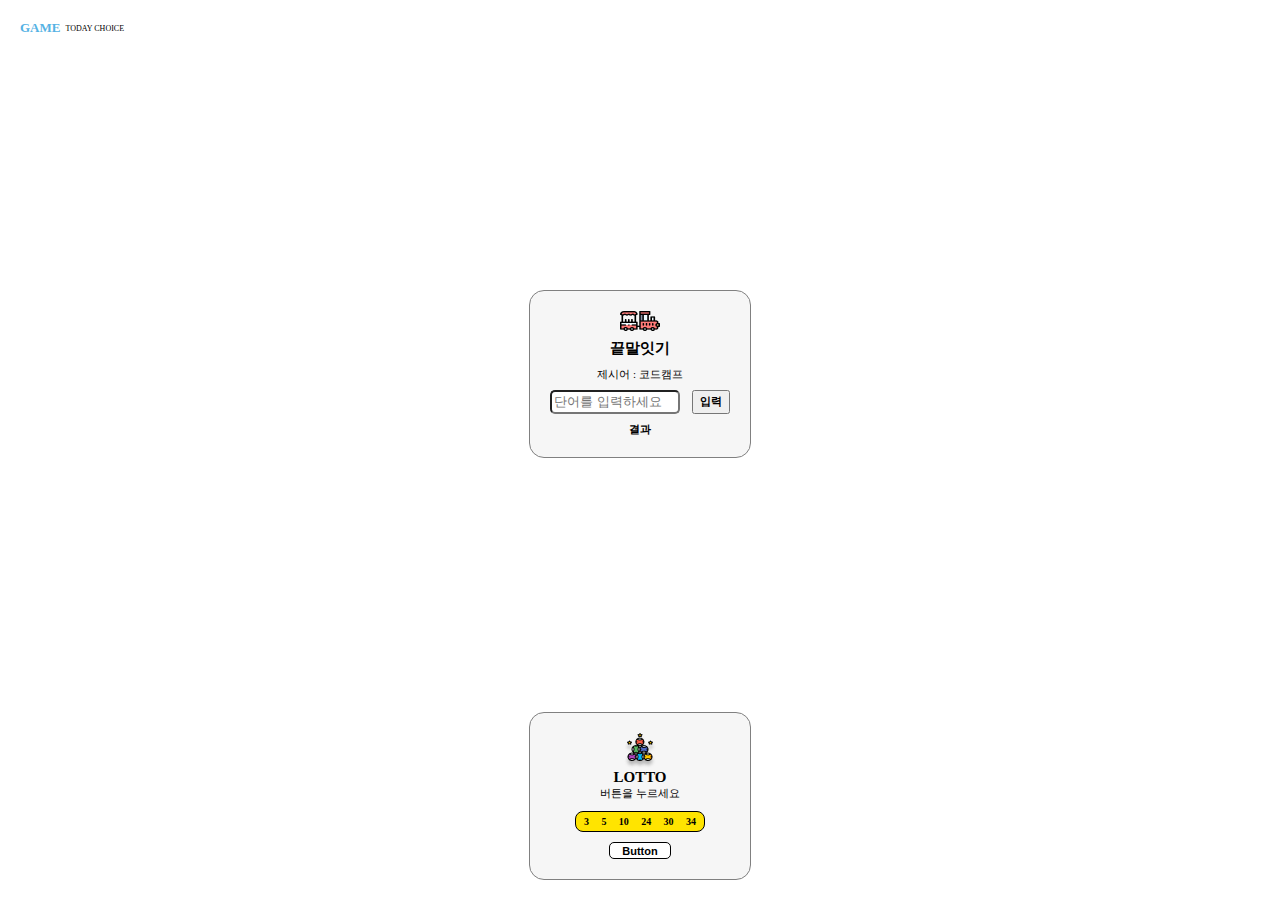
<file: cyworld/game.html>
<!DOCTYPE html>
<html lang="en">
<head>
   <title>Document</title>
   <link href="./styles/game.css" rel="stylesheet">
   <script src="./game.js"></script>
</head>
<body>
    <div class="wrapper">
        <div class="wrapper_header">
            <div class="header_title">
                <div class="title">GAME</div>
                <div class="subtitle">TODAY CHOICE</div>
            </div>
            <div class="divideLine"></div>
        </div>
        <div class="game_container">
            <img src="./images/word.png">
            <div class="game_title">끝말잇기</div>
            <div class="game_subtitle">제시어 : <span id="word">코드캠프</span></div>
            <div class="word_text">
                <input class="textbox" id="myword" placeholder="단어를 입력하세요">
                <button class="search" onclick="startWord()">입력</button>
            </div>
            <div class="word_result" id="result">결과</div>
        </div>

        <div class="game_container">
            <img src="./images/lotto.png">
            <div class="game_title">LOTTO</div>
            <div class="game_subtitle">버튼을 누르세요</span></div>
            <div class="lotto_box">
                <span>3</span>
                <span>5</span>
                <span>10</span>
                <span>24</span>
                <span>30</span>
                <span>34</span>
            </div>
            <button class="lotto_button">Button</button>
        </div>
    </div>
</body>
</html>
</file>
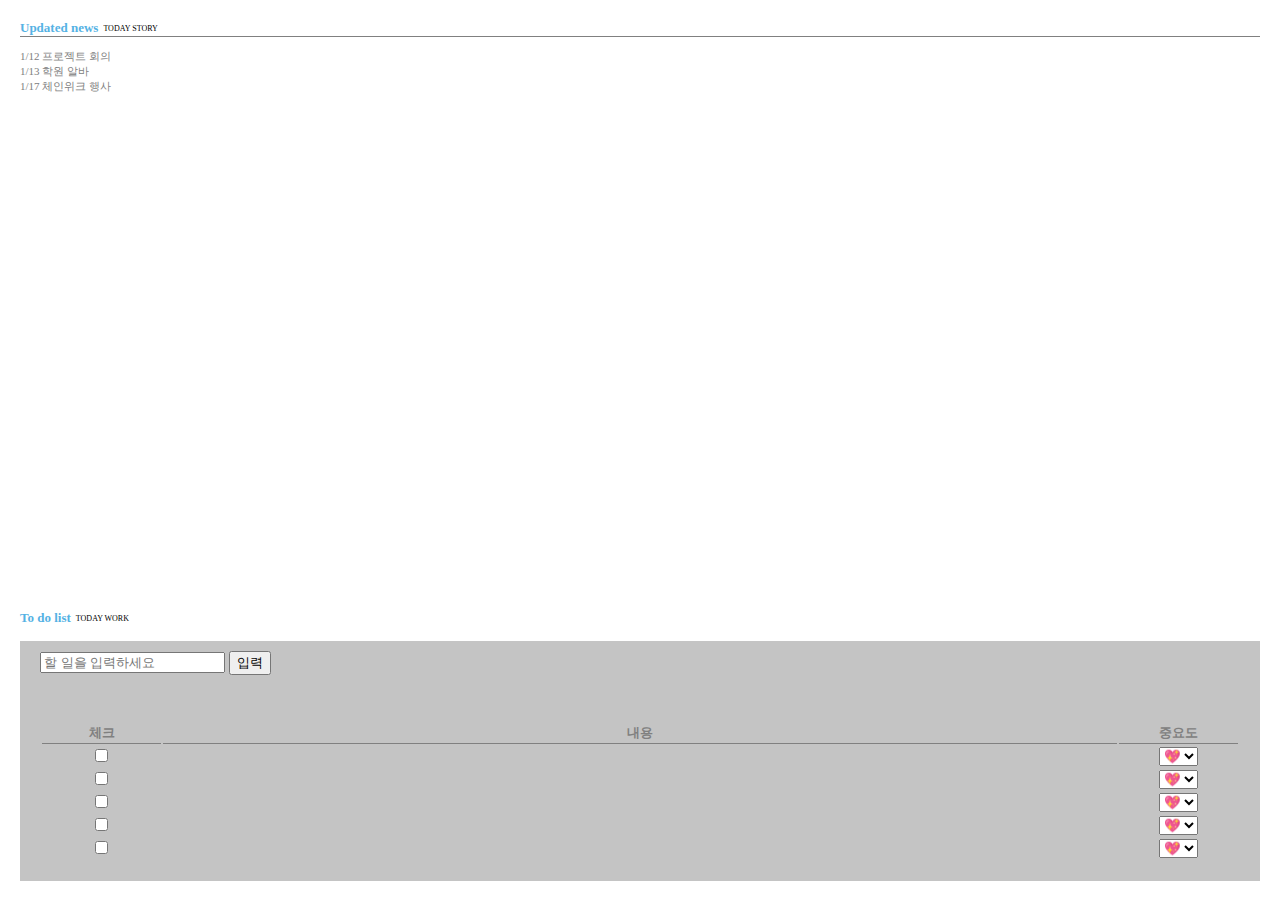
<file: cyworld/home.html>
<!DOCTYPE html>
<html lang="en">
<head>
    <title>Home</title>
    <link href="./styles/home.css" rel="stylesheet">
    <script src="./home.js"></script>
</head>
<body>
    <div class="wrapper">

        <div class="wrapper_header">
            <div class="contents_title">
                <div class="title">Updated news</div>
                <div class="subtitle">TODAY STORY</div>
            </div>
            <div class="dividedLine"></div>
            <div class="contents_body"><br>
                1/12 프로젝트 회의 <br>
                1/13 학원 알바 <br>
                1/17 체인위크 행사
            </div>
        </div>

        <div class="wrapper_body">
            <div class="contents_title">
                <div class="title">To do list</div>
                <div class="subtitle">TODAY WORK</div>
            </div>
            <div class="todo">
                <div class="todo_header">
                    <input class="text" id="todo_text" placeholder="할 일을 입력하세요">
                    <button class="submit" onclick="submit_text()">입력</button>
                </div>
                <div class="todo_body">
                    <table class="todoTable">
                        <tr>
                            <th class="todoTable_check">체크</th>
                            <th class="todoTable_title">내용</th>
                            <th class="todoTable_importance">중요도</th>
                        </tr>
                        <tr>
                            <td class="todoTable_check"><input type="checkbox" id="ck1" ></td>
                            <td class="todoTable_title"><span id="t1"></span></td>
                            <td class="todoTable_importance"><select class="importance_sel">
                                <option>💖</option>
                                <option>💛</option>
                                <option>💚</option>
                            </select></td>
                        </tr>
                        <tr>
                            <td class="todoTable_check"><input type="checkbox" id="ck2" onclick="delete2()"></td>
                            <td class="todoTable_title"><span id="t2"></span></td>
                            <td class="todoTable_importance"><select class="importance_sel">
                                <option>💖</option>
                                <option>💛</option>
                                <option>💚</option>
                            </select></td>
                        </tr>
                        <tr>
                            <td class="todoTable_check"><input type="checkbox" id="ck3"></td>
                            <td class="todoTable_title"><span id="t3"></span></td>
                            <td class="todoTable_importance"><select class="importance_sel">
                                <option>💖</option>
                                <option>💛</option>
                                <option>💚</option>
                            </select></td>
                        </tr>
                        <tr>
                            <td class="todoTable_check"><input type="checkbox" id="ck4"></td>
                            <td class="todoTable_title"><span id="t4"></span></td>
                            <td class="todoTable_importance"><select class="importance_sel">
                                <option>💖</option>
                                <option>💛</option>
                                <option>💚</option>
                            </select></td>
                        </tr>
                        <tr>
                            <td class="todoTable_check"><input type="checkbox" id="ck5"></td>
                            <td class="todoTable_title"><span id="t5"></span></td>
                            <td class="todoTable_importance"><select class="importance_sel">
                                <option>💖</option>
                                <option>💛</option>
                                <option>💚</option>
                            </select></td>
                        </tr>
                    </table>
                </div>
            </div>
        </div>

    </div>
    
</body>
</html>
</file>
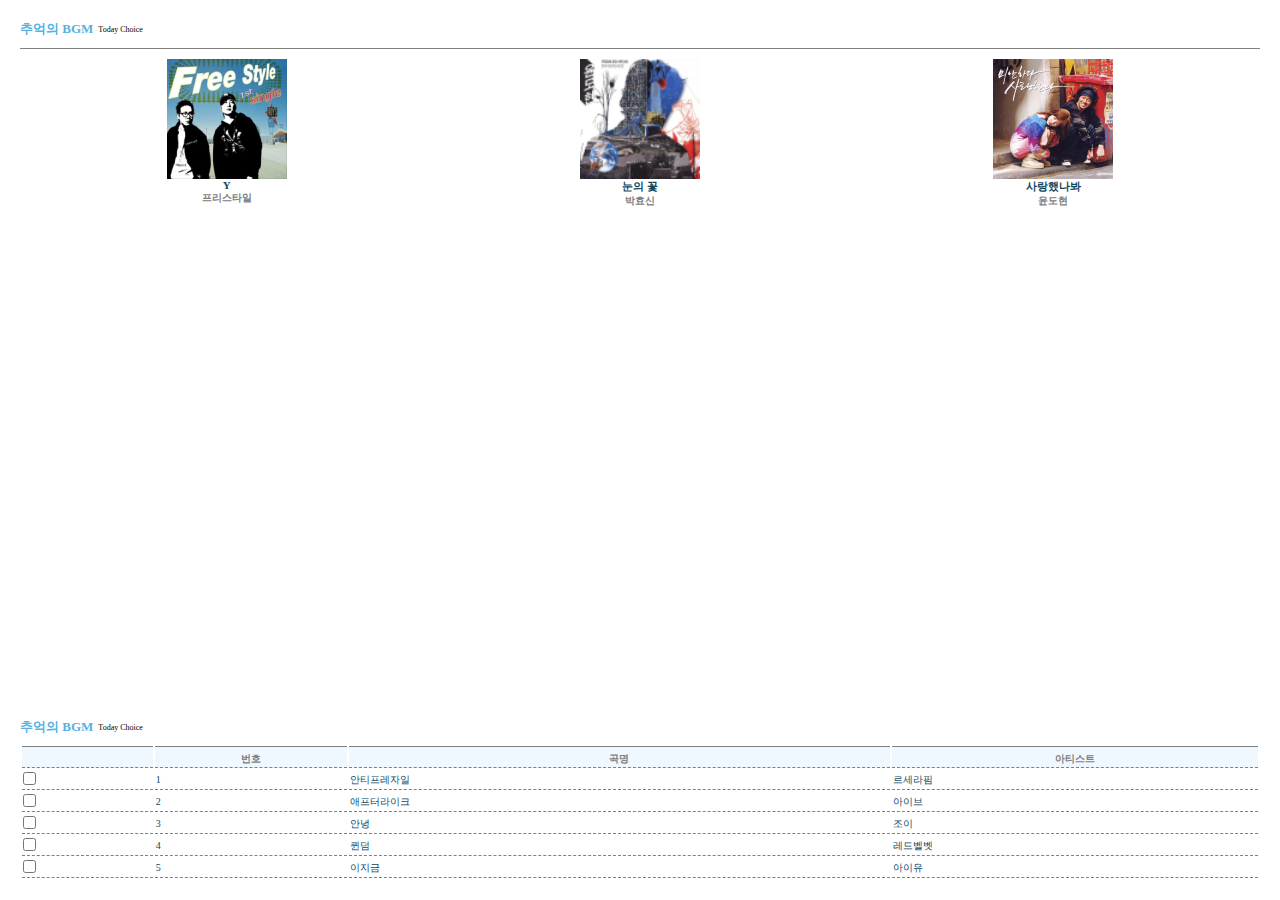
<file: cyworld/jukebox.html>
<!DOCTYPE html>
<html lang="ko">
<head>
    <title>Document</title>
    <link href="./styles/jukebox.css" rel="stylesheet">
</head>
<body>
    <div class="wrapper">
        <div class="wrapper_header">
            <div class="wrapper_title">
                <div class="title">추억의 BGM</div>
                <div class="subtitle">Today Choice</div>
            </div>
            <div class="dividedLine"></div>
            <div class="albumWrapper">
                <div class="albumWrapper_item">
                    <img class="album-thumbnail" src="./images/jukebox-01.png">
                    <div class="album-songtitle">Y</div>
                    <div class="album-artist">프리스타일</div>
                </div>
                <div class="albumWrapper_item">
                    <img class="album-thumbnail" src="./images/jukebox-02.png">
                    <div class="album-songtitle">눈의 꽃</div>
                    <div class="album-artist">박효신</div>
                </div>
                <div class="albumWrapper_item">
                    <img class="album-thumbnail" src="./images/jukebox-03.png">
                    <div class="album-songtitle">사랑했나봐</div>
                    <div class="album-artist">윤도현</div>
                </div>
            </div>
        </div>
        <div class="wrapper_body">
            <div class="wrapper_title">
                <div class="title">추억의 BGM</div>
                <div class="subtitle">Today Choice</div>
            </div>
            <table class="albumTable">
                <tr>
                    <th class="albumTable_checkbox"></th>
                    <th class="albumTable_number">번호</th>
                    <th class="albumTable_song">곡명</th>
                    <th class="albumTable_artist">아티스트</th>
                </tr>
                <tr>
                    <td class="album-table_checkbox"><input type="checkbox"></td>
                    <td class="album-table_number">1</td>
                    <td class="album-table_song">안티프레자일</td>
                    <td class="album-table_artist">르세라핌</td>
                </tr>
                <tr>
                    <td class="album-table_checkbox"><input type="checkbox"></td>
                    <td class="album-table_number">2</td>
                    <td class="album-table_song">애프터라이크</td>
                    <td class="album-table_artist">아이브</td>
                </tr>
                <tr>
                    <td class="album-table_checkbox"><input type="checkbox"></td>
                    <td class="album-table_number">3</td>
                    <td class="album-table_song">안녕</td>
                    <td class="album-table_artist">조이</td>
                </tr>
                <tr>
                    <td class="album-table_checkbox"><input type="checkbox"></td>
                    <td class="album-table_number">4</td>
                    <td class="album-table_song">퀸덤</td>
                    <td class="album-table_artist">레드벨벳</td>
                </tr>
                <tr>
                    <td class="album-table_checkbox"><input type="checkbox"></td>
                    <td class="album-table_number">5</td>
                    <td class="album-table_song">이지금</td>
                    <td class="album-table_artist">아이유</td>
                </tr>
            </table>
        </div>
    </div>
</body>
</html>
</file>
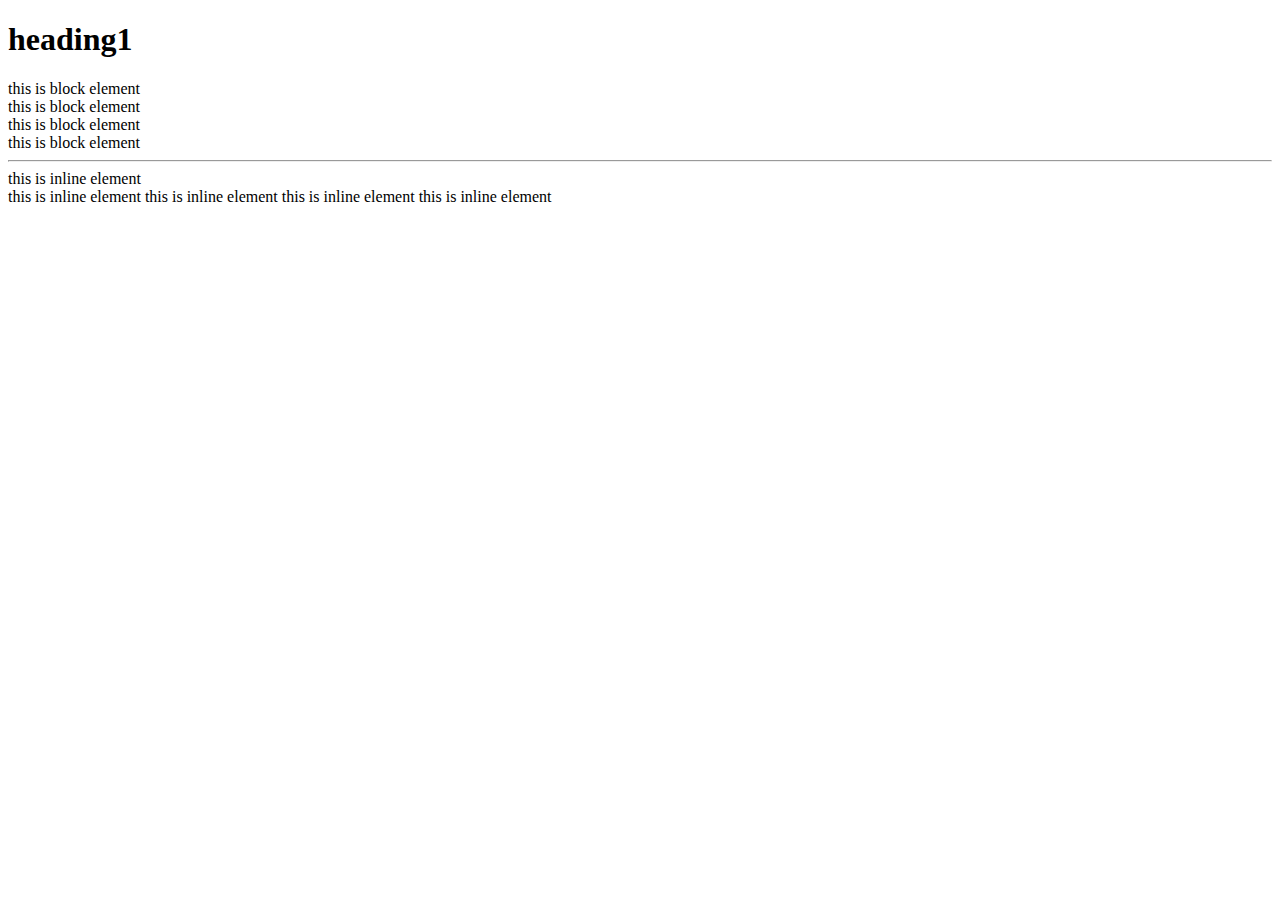
<file: class/01-html/01-tag.html>
<!DOCTYPE html>
<html lang="ko">
<head>

    <title>Hello World</title>
</head>
<body>
    <h1>heading1</h1>
    <!-- ���� ��� -->
    <div> this is block element</div>
    <div> this is block element</div>
    <div> this is block element</div>
    <div> this is block element</div>
    <hr>    <!-- ���±� -->
    <!-- �ζ��� ��� -->
    <span>this is inline element</span><br> <!-- �ٹٲ� -->
    <span>this is inline element</span>
    <span>this is inline element</span>
    <span>this is inline element</span>
    <span>this is inline element</span>

</body>
</html>
</file>
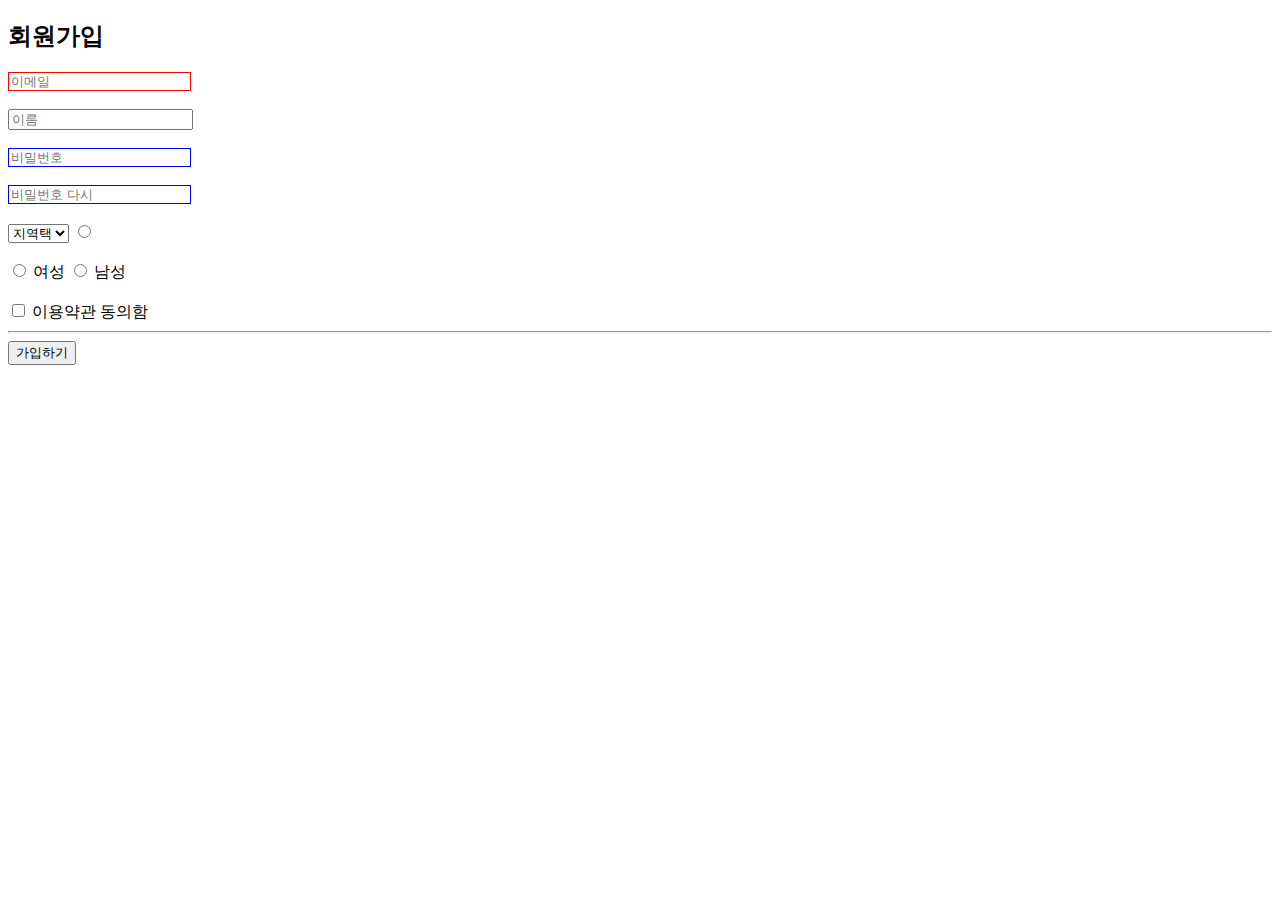
<file: class/01-html/02-signup.html>
<!DOCTYPE html>
<html lang="ko">
<head>
    <title>회원가입</title>
    <link href="./02-signup.css" rel="stylesheet">
</head>
<body>
    <h2>회원가입</h2>
    <!--inline태그 br줄바꿈-->
    <input type="text" placeholder="이메일" style="border: 1px solid red;"><br><br>
    <input type="text"placeholder="이름"><br><br>
    <input class="pw" type="password"placeholder="비밀번호"><br><br>
    <input class="pw" type="password"placeholder="비밀번호 다시"><br><br>
    <select> 
        <option disabled="true" selected="true"> 지역택</option>
        <option> 서울</option>
        <option> 경기</option>
        <option> 인천</option>
    </select>
    <input type="radio">
    <br><br>
    <input type="radio" name="gender"> 여성
    <input type="radio" name="gender"> 남성
    <br><br>
    <input type="checkbox"> 이용약관 동의함
    <hr>
    <button>가입하기</button>
    <!-- 주석 -->
</body>
</html>
</file>
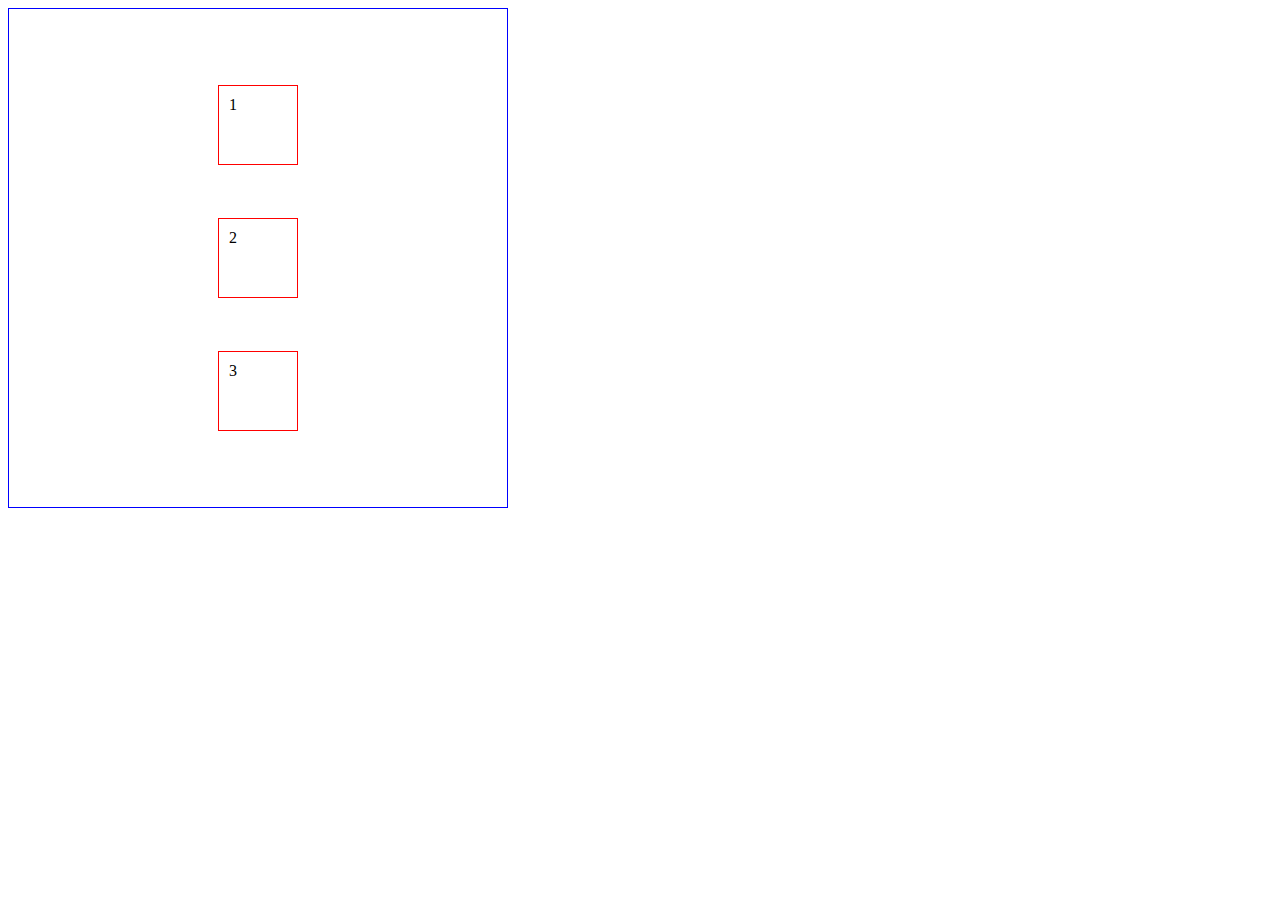
<file: class/02-css/02-boxmodel.html>
<!DOCTYPE html>
<html lang="ko">
<head>
    <title>Document</title>
    <style>

        * {
            box-sizing: border-box;
        }

        div {
            width : 80px;
            height: 80px;
            border: 1px solid red;
            padding: 10px;
        }

        .pb {
            width: 500px;
            height: 500px;
            border: 1px solid blue;
            display: flex;
            flex-direction: column;
            justify-content: space-around;
            align-items: center;
            padding: 50px;
        }

        /*#contentBox {
            box-sizing: content-box;
        }
        #borderBox {
            box-sizing: border-box;
        } */
    </style>
</head>
<body>
    <!-- <div id="contentBox">박스1</div>
    <div>박스2</div>
    <div id="borderBox">박스3</div> -->
    <div class="pb">
        <div>1</div>
        <div>2</div>
        <div>3</div>
    </div>
</body>
</html>
</file>
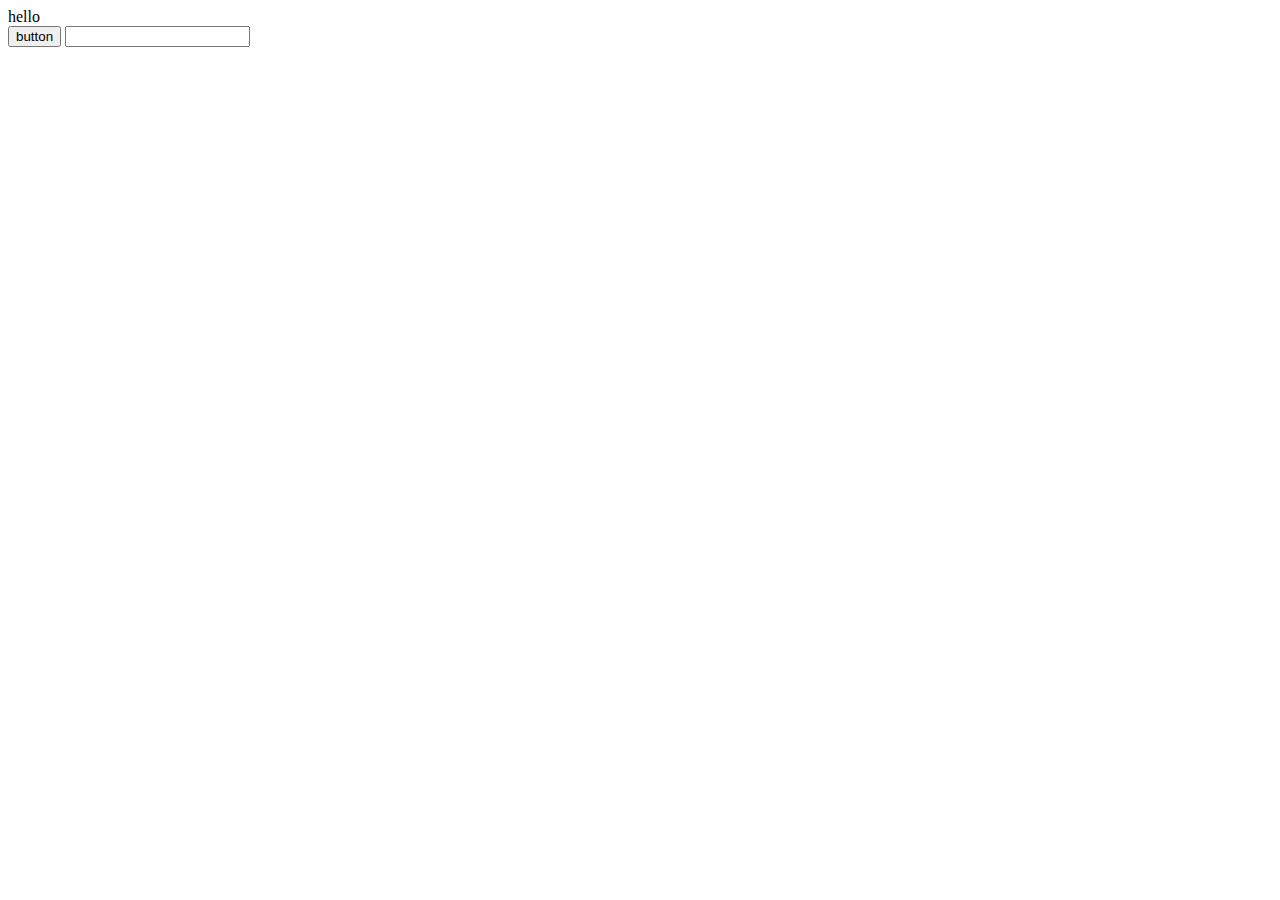
<file: class/03-javascript/04-document.html>
<!DOCTYPE html>
<html lang="ko">
    <head>
        <title>Document</title>
        <script src="./04-document.js"></script>
    </head>
    <body>
        <div id="target">hello</div>
        <button onclick="greeting()">button</button>
        <input id="input">
    </body>
</html>
</file>
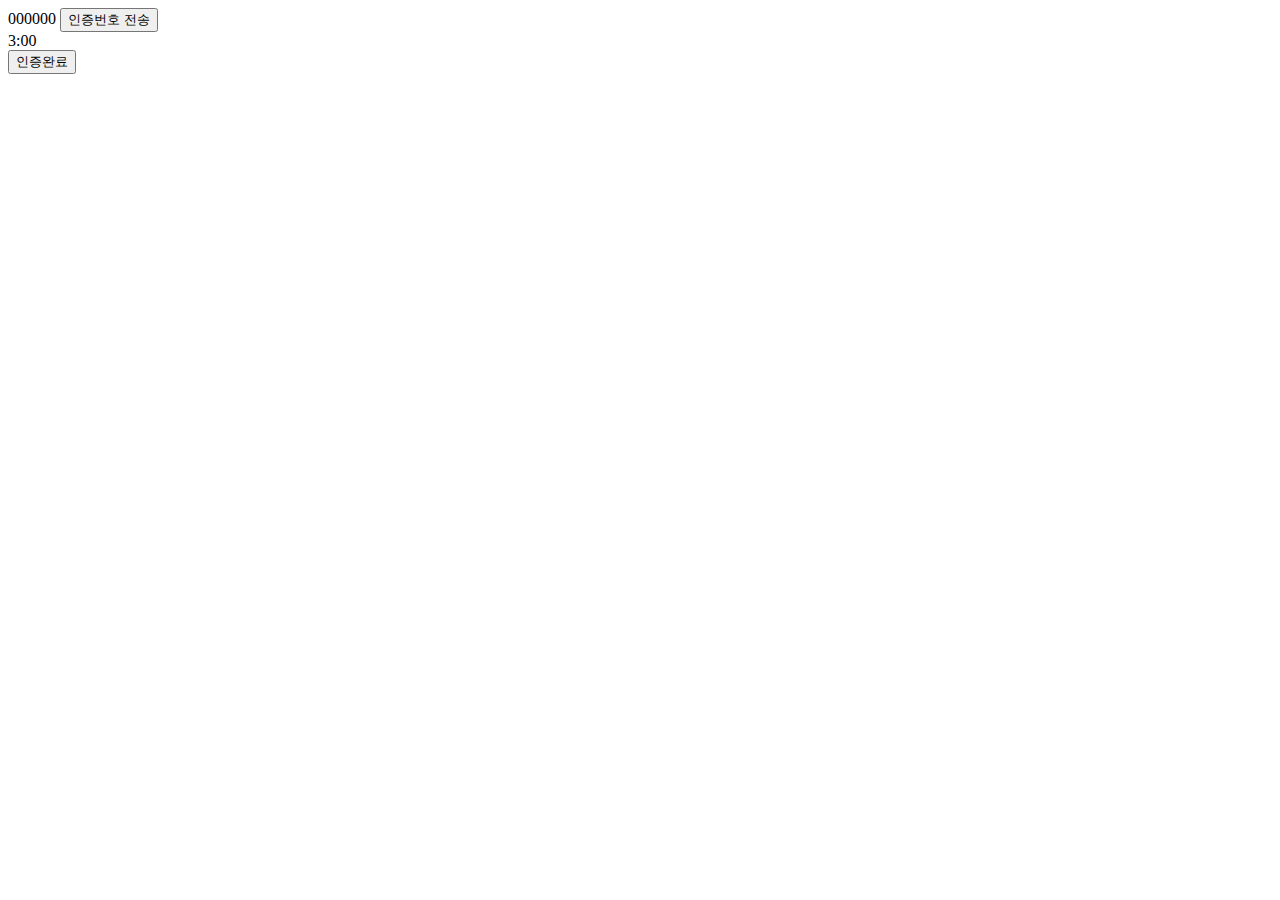
<file: class/03-javascript/05-function.html>
<!DOCTYPE html>
<html lang="ko">
<head>
    <title>Document</title>
    <script src="./05-function.js"></script>
</head>
<body>
    <span id="num">000000</span>
    <button onclick="transfer()">인증번호 전송</button>
    <div id="timer">3:00</div>
    <button id="complite">인증완료</button>
</body>
</html>
</file>
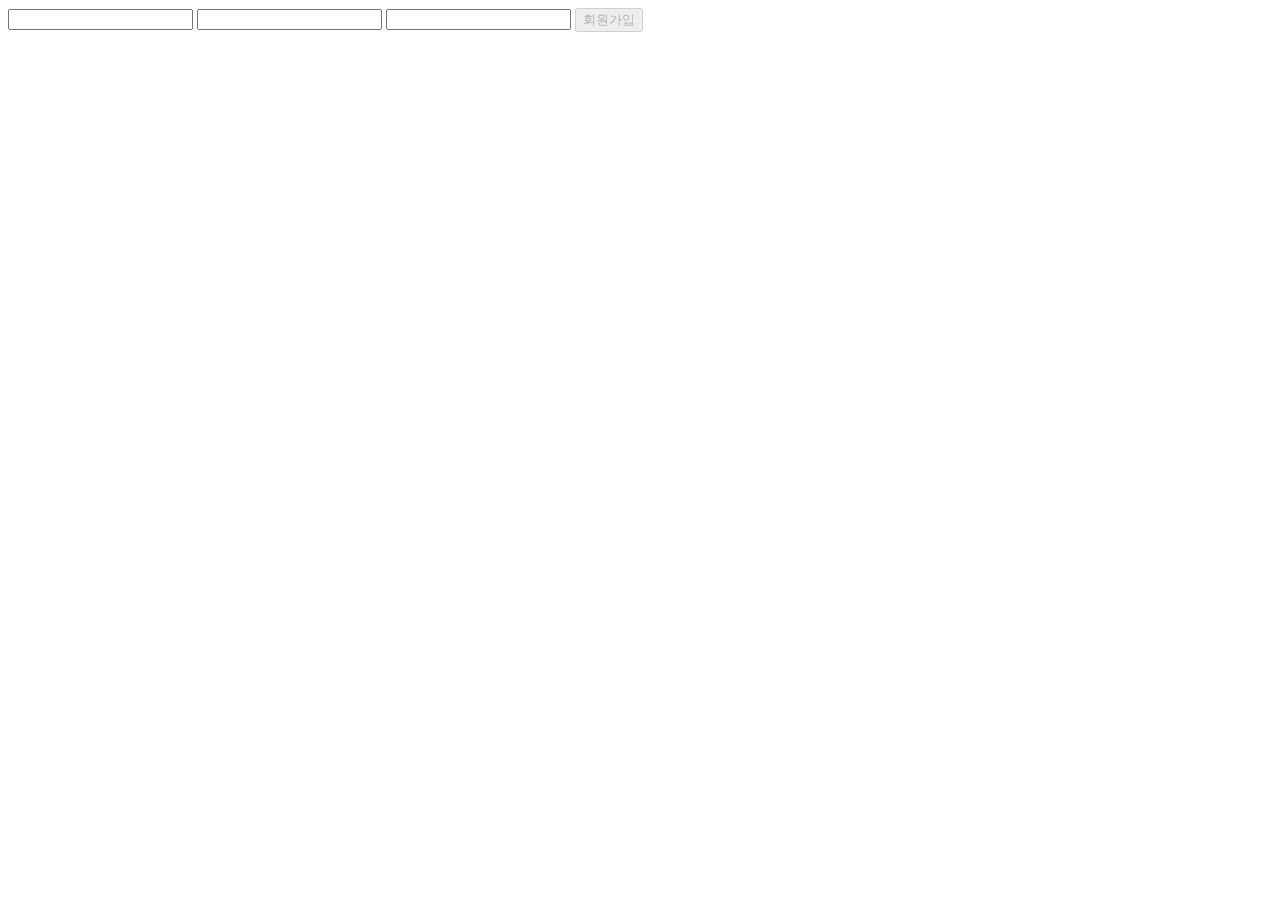
<file: class/03-javascript/07-signup.html>
<!DOCTYPE html>
<html lang="ko">
<head>
    <title>Document</title>
    <script src="./07-signup.js"></script>
</head>
<body>
    <input type="text" id="email" oninput="checkValidation()">
    <input type="text" id="pw1" oninput="checkValidation()">
    <input type="text" id="pw2" oninput="checkValidation()">
    <button id ="submit" disabled="true">회원가입</button>
</body>
</html>
</file>
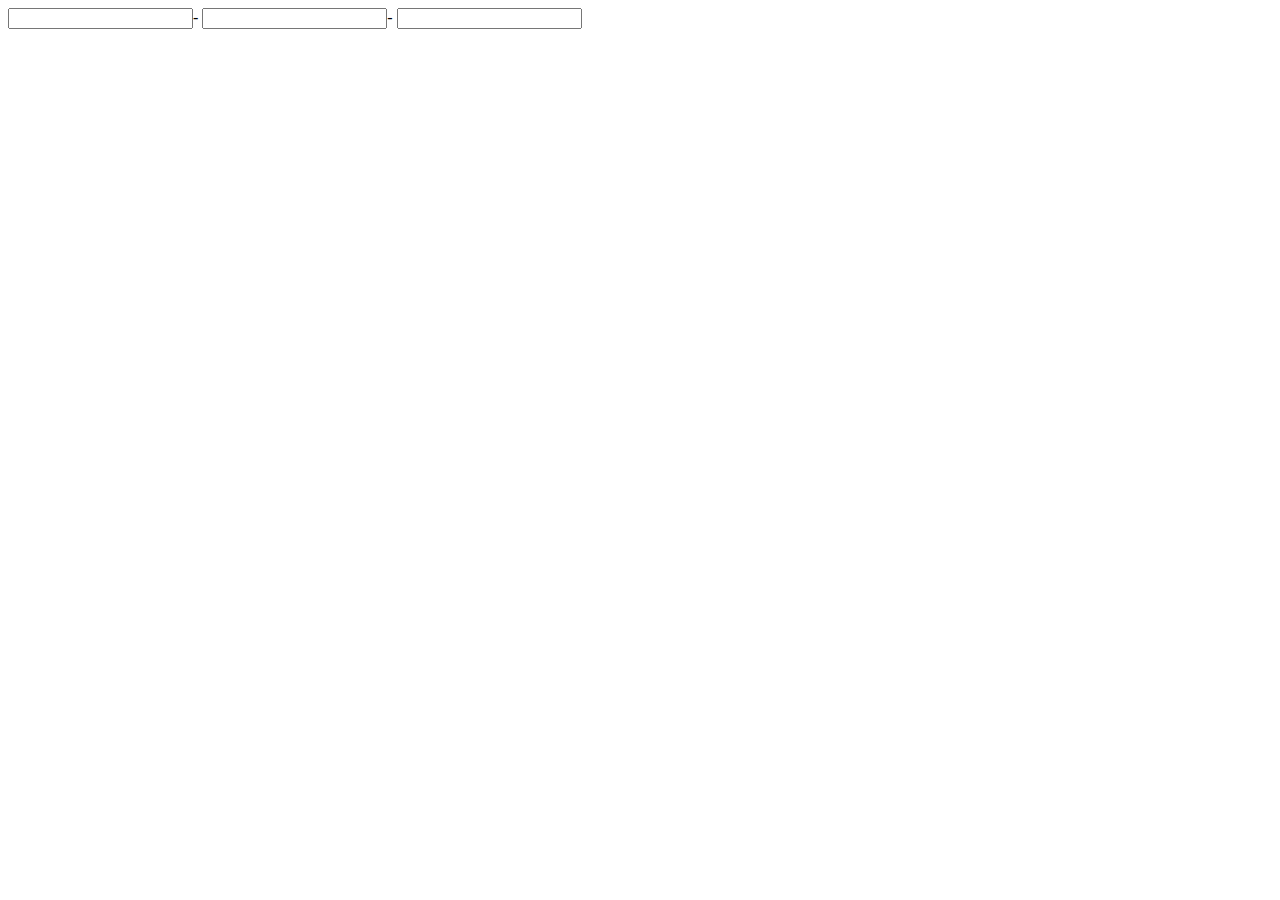
<file: class/03-javascript/08-phone.html>
<!DOCTYPE html>
<html lang="en">
<head>
    <title>Document</title>
    <script src="./08-phone.js"></script>
</head>
<body>
    <input type="text" id="p1" oninput="changeFocus1()" maxlength="3">-
    <input type="text" id="p2" oninput="changeFocus2()" maxlength="4">-
    <input type="text" id="p3">
</body>
</html>
</file>
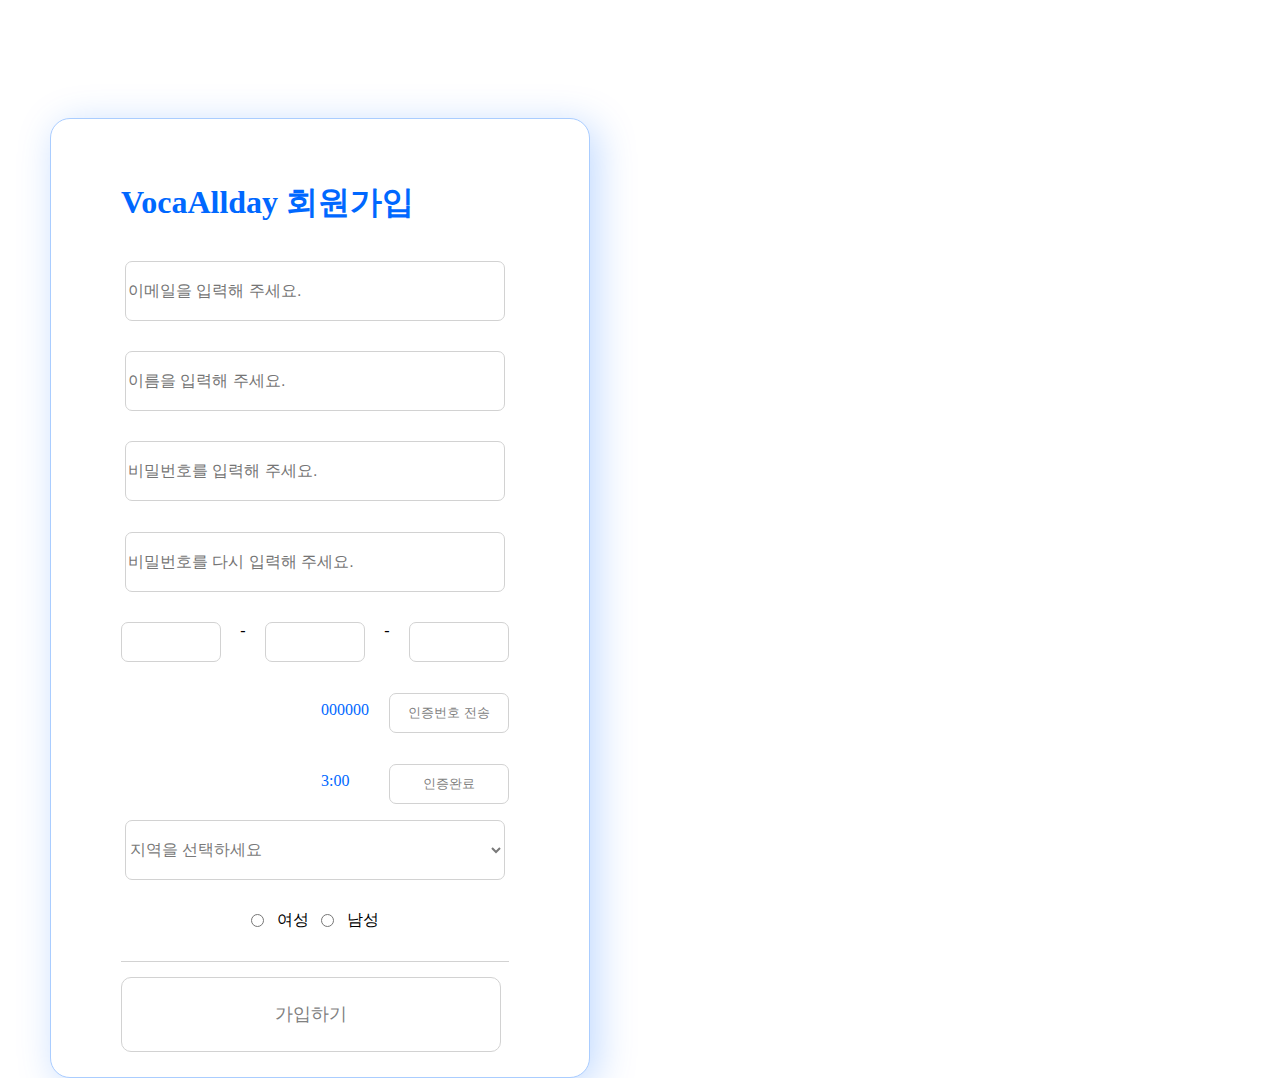
<file: class/final/final.html>
<!DOCTYPE html>
<html lang="en">
<head>
    <meta charset="UTF-8">
    <title>회원가입</title>
    <link href="./final.css" rel="stylesheet">
    <script src="./final.js"></script>
</head>
<body>
    <div class="wrapper">
        
        <div class="wrapper_header">VocaAllday 회원가입</div>
        
        <div class="wrapper_body">
            <input class="text_box" id="email" placeholder="이메일을 입력해 주세요.">
            <div class="error"id="email_error"></div>
            <input class="text_box" id="name" placeholder="이름을 입력해 주세요.">
            <div class="error"id="name_error"></div>
            <input class="text_box" id="pw1" placeholder="비밀번호를 입력해 주세요.">
            <div class="error"id="pw1_error"></div>
            <input class="text_box" id="pw2" placeholder="비밀번호를 다시 입력해 주세요.">
            <div class="error"id="pw2_error"></div>
            <div class="phone">
                <div class="phone_num">
                    <input type="text" class=num_box id="p1" oninput="changeFocus1()" maxlength="3">-
                    <input type="text" class=num_box id="p2" oninput="changeFocus2()" maxlength="4">-
                    <input type="text" class=num_box id="p3" maxlength="4" oninput="activate_trans_button()">
                </div>
                <div class="phone_trans">
                    <div class="trans_num_text" id="trans_num">000000</div>
                    <button class="trans_num_box" id="trans_button"onclick="transfer()" disabled="true">인증번호 전송</button>
                </div>
                <div class="phone_trans">
                    <div class="trans_num_text" id="timer">3:00</div>
                    <button class="trans_num_box" id="complite" disabled="true" onclick="submit()">인증완료</button>
                </div>
            </div>
            <select class="text_box" id="location" name="location">
                <option disabled selected hidden >지역을 선택하세요</option>
                <option>서울</option>
                <option>경기</option>
                <option>인천</option>
            </select>
            <div class="error" id="location_error"></div>
            <div class="gender" id="gender">
                <input type="radio" id="female" name="gender">여성
                <input type="radio" id="male" name="gender">남성
            </div>
            <div class="error" id="gender_error"></div>
            <div class="dividedLine"></div>
        </div>

        <div class="wrapper_footer">
            <button class="join" id="join_button" disabled="true" onclick="join()">가입하기</button>
        </div>

    </div>
</body>
</html>
</file>
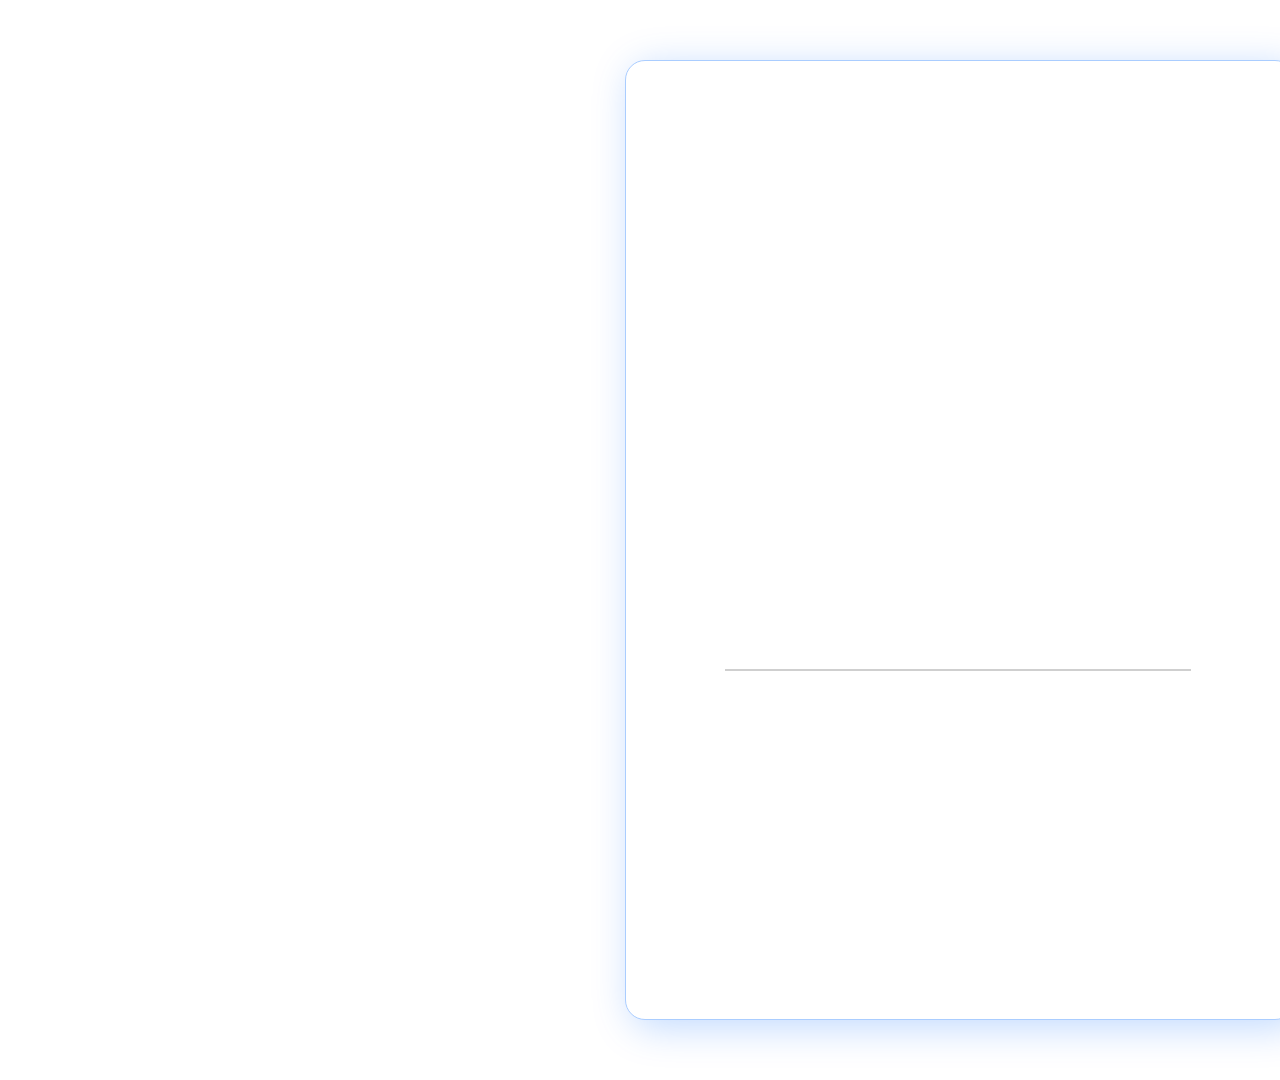
<file: class/hw_signup/02-signup.html>
<!DOCTYPE html>
<html lang="ko">
<head>
    <title>회원가입</title>
    <link href="./02-signup.css" rel="stylesheet">
</head>

<body>
    <div class="back1"></div>
    <div class="back2"></div>
    <div class="group5"></div>
    <div id="vector1"></div>
    <div class="group3"></div>
    <div class="group2"></div>
    <div class="group1"></div>
</body>

</html>
</file>
<file: cyworld/styles/game.css>
*{
    box-sizing: border-box;
    margin: 0px;
}

html,body{
    width: 100%;
    height: 100%;
}

.wrapper{
    width: 100%;
    height: 100%;
    padding: 20px;
    display: flex;
    flex-direction: column;
    align-items: center;
    justify-content: space-between;
}

.wrapper_header{
    width:100%;
    display: flex;
    flex-direction: column;
}

.header_title{
    display: flex;
    flex-direction: row;
    align-items: center;
}

.title{
    color : #55B2E4;
    font-size: 13px;
    font-weight: 700;
}
.subtitle{
    padding-left: 5px;
    font-size: 8px;
}
.dividedLine{
    width: 100%;
    border-top: 1px solid gray;
}

.game_container{
    width: 222px;
    height: 168px;
    border: 1px solid gray;
    border-radius: 15px;
    display: flex;
    flex-direction: column;
    align-items: center;
    justify-content: space-between;
    padding: 20px;
    background-color: #f6f6f6;
}
.game_title{
    font-size: 15px;
    font-weight: 900;
}
.game_subtitle{
    font-size: 11px;
}
.word_result{
    font-size: 11px;
    font-weight: 700;
}
.word_text{
    width: 100%;
    display: flex;
    flex-direction: row;
    justify-content: space-between;
}
.textbox{
    width: 130px;
    height: 24px;
    border-radius: 5px;
}
.search{
    font-size: 11px;
    font-weight: 700;
    width: 38px;
    height: 24px;
}

.lotto_box{
    width: 130px;
    height: 21px;
    background: #FFE400;
    border: 1px solid #000000;
    border-radius: 8px;

    font-weight: 700;
    font-size: 10px;

    display: flex;
    flex-direction: row;
    align-items: center;
    justify-content: space-between;
    padding: 5px 8px;
    margin-top: 10px;
}
.lotto_button{
    width: 62px;
    height: 24px;
    background: #FFFFFF;
    border: 1px solid black;

    font-weight: 700;
    font-size: 11px;
    margin-top: 10px;
    border-radius: 5px;
}
</file>
<file: cyworld/styles/home.css>
*{
    box-sizing:  border-box;
    margin: 0px;
}

html, body{
    width: 100%;
    height: 100%;
}

.wrapper{
    width: 100%;
    height: 100%;
    padding: 20px;
    display: flex;
    flex-direction: column;
    justify-content: space-between;
}
.wrapper_header{
    width: 100%;
    height: 48px;
    display: flex;
    flex-direction: column;
    justify-content: space-between;
}
.contents_title{
    display: flex;
    flex-direction: row;
    align-items: center;
}
.title{
    color : #55B2E4;
    font-size: 13px;
    font-weight: 700;
}
.subtitle{
    padding-left: 5px;
    font-size: 8px;
}
.dividedLine{
    width: 100%;
    border-top: 1px solid gray;
}
.contents_body{
    font-size: 11px;
    color: gray;
}
.wrapper_body{
    width: 100%;
    height: 270px;
}

/*todoList*/

.todo{
    background: #C4C4C4;
    width: 100%;
    height: 240px;
    margin-top: 15px;
    display: flex;
    flex-direction: column;
    justify-content: space-between;
    padding: 10px 20px 20px 20px;
}

.todo_header{
    width:100%;
    height: 100%;
}
.todo_body{
    display: flex;
    flex-direction: column;
    justify-content: space-between;
}
 
.todoTable th{
    font-size: small;
    font-weight: bold;
    color: gray;
    border-bottom: solid 1px gray;
}
.todoTable td{
    height: 20px;
}
.todoTable_check{
    text-align: center;
    width: 10%;
}
.todoTable_title{
    text-align: center;
    width: 80%;
}
.todoTable_importance{
    text-align: center;
    width: 10%;
}
</file>
<file: cyworld/styles/jukebox.css>
*{
    box-sizing: border-box;
    margin: 0px;
}
html, body{
    width: 100%;
    height: 100%;
}

.wrapper{
    width: 100%;
    height: 100%;
    padding: 20px;
    display: flex;
    flex-direction: column;
    justify-content: space-between;
    align-items: center;
}

.wrapper_header{
    width: 100%;
    display: flex;
    flex-direction: column;
}

.wrapper_title{
    display: flex;
    flex-direction: row;
    align-items: center;
}

.albumWrapper{
    display: flex;
    flex-direction: row;
    justify-content: space-around;
}

.albumWrapper_item{
    display: flex;
    flex-direction: column;
}

.album-thumbnail{
    width: 120px;
    height: 120px;
}

.album-songtitle{
    color: #0f465e;
    font-size: 11px;
    font-weight: bold;
    display: flex;
    flex-direction: row;
    justify-content: center;
}

.album-artist{
    color: gray;
    font-size: 10px;
    font-weight: bold;
    display: flex;
    flex-direction: row;
    justify-content: center;
}

.wrapper_body{
    width: 100%;
}

.albumTable{
    width: 100%;
    padding-top: 8px;
}

.albumTable th{
    height: 20px;
    font-size: 10px;
    font-weight: bold;
    color: gray;
    background-color: aliceblue;
    padding-top: 5px;
    border-top: 1px solid gray;
    border-bottom: 1px dashed gray;
}

.albumTable td{
    height: 20px;
    font-size: 10px;
    color: #0f465e;
    border-bottom: 1px dashed gray;
}

.album-table-checkbox{
    width: 5px;
    text-align: center;
}

.album-table-number{
    width: 10%;
    text-align: center;
}

.album-table-song{
    width: 45%;
    text-align: left;
}

.album-table-artist{
    width: 30%;
    text-align: center;
}

.title{
    color : #55B2E4;
    font-size: 13px;
    font-weight: 700;
}
.subtitle{
    padding-left: 5px;
    font-size: 8px;
}
.dividedLine{
    width: 100%;
    border-top: 1px solid gray;
    margin: 10px 0px;
}
</file>
<file: class/01-html/02-signup.css>
.pw{
    border: 1px solid blue;
}
</file>
<file: class/final/final.css>
*{
    box-sizing: border-box;
    margin: 0px;
}
html, body{
    width: 100%;
    height: 100%;
}
.wrapper{
    position: absolute;
    width: 540px;
    height: 960px;
    top: 118px;
    left: 50px;
    padding: 60px 80px 50px 70px;

display: flex;
flex-direction: column;
justify-content: space-between;

background: #FFFFFF;
border: 1px solid #AACDFF;
box-shadow: 7px 7px 39px rgba(0, 104, 255, 0.25);
border-radius: 20px;
}

.wrapper_header{
    width: 380px;
    height: 47px;
    font-size: normal;
    font-weight: 700;
    font-size: 32px;
    line-height: 47px;
    color: #0068FF;
}
.wrapper_body{
    width: 100%;
    height: 90%;

    display: flex;
    flex-direction: column;
    justify-content: space-evenly;
    align-items: center;

    padding-top: 20px;
}

.text_box{
    width: 380px;
    height: 60px;

    font-size: 16px;
    font-weight: 400px;
    color: #797979;

    background: #FFFFFF;
    border: 1px solid #D2D2D2;
    border-radius: 7px;
}

.phone{
    width: 100%;
    height: 25%;

    display: flex;
    flex-direction: column;
    justify-content: space-between;
}
.phone_num{
    display: flex;
    flex-direction: row;
    justify-content: space-between;
}
.phone_trans{
    display: flex;
    flex-direction: row;
    justify-content: space-between;
    padding-left: 200px;
}
.trans_num_text{
    font-weight: 400;
    font-size: 16px;
    color: #0068FF;
    margin-top: 8px;
}

.trans_num_box{
    width: 120px;
    height: 40px;
    background: #0068FF;
    border: 1px solid #D2D2D2;
    border-radius: 7px;
    color: #FFFFFF;
}
.trans_num_box:disabled{
    width: 120px;
    height: 40px;
    background: #FFFFFF;
    border: 1px solid #D2D2D2;
    border-radius: 7px;
    color: gray;
}

.phone_submit{
    display: flex;
    flex-direction: row;
    justify-content: flex-end;
}

.num_box{
    width: 100px;
    height: 40px;

    background: #FFFFFF;
    border: 1px solid #D2D2D2;
    border-radius: 7px;
}

.gender{
    width: 140px;    

    display: flex;
    flex-direction: row;
    justify-content: space-around;
}

.dividedLine{
    width: 100%;
    border-top: 1px solid  #D2D2D2;
}

.wrapper_footer{
    width: 100%;
    height: 50px;
}
.join{
    width: 380px;
    height: 75px;

    font-size: 18px;
    font-weight: 400;
    line-height: 27px;
    color: #0068FF;

    background: #FFFFFF;
    border: 1px solid #0068FF;
    border-radius: 10px;
}
.join:disabled{
    width: 380px;
    height: 75px;

    font-size: 18px;
    font-weight: 400;
    line-height: 27px;
    color: gray;

    background: #FFFFFF;
    border: 1px solid #D2D2D2;
    border-radius: 10px;
}
.error{
    font-size: 13px;
    color: red;
}
</file>
<file: class/hw_signup/02-signup.css>
* {
    box-sizing:border-box;
}

.back1{
    position: absolute;
    width: 1920px;
    height: 1080px;
    left: 0px;
    top: 0px;
    background: #FFFFFF;
}

.back2{
    /* ȸ������ ��� */

    box-sizing: border-box;

    position: absolute;
    width: 670px;
    height: 960px;
    left: 625px;
    top: 60px;

    background: #FFFFFF;
    border: 1px solid #AACDFF;
    box-shadow: 7px 7px 39px rgba(0, 104, 255, 0.25);
    border-radius: 20px;
}

.group5{
    position: absolute;

    width: 470px;
    height: 818px;
    left: 725px;
    top: 132px;
}

.group4{
    position: absolute;

    width: 466px;
    height: 80px;
    left: 725px;
    top: 589px;
}

.group2{
    position: absolute;
    width: 466px;
    height: 80px;
    left: 725px;
    top: 387px;
}
.group1{
    position: absolute;
    width: 466px;
    height: 80px;
    left: 725px;
    top: 286px;
}


#vector1{
position: absolute;
width: 466px;
height: 0px;
left: 725px;
top: 669px;

border: 1px solid #CFCFCF;
}
</file>
